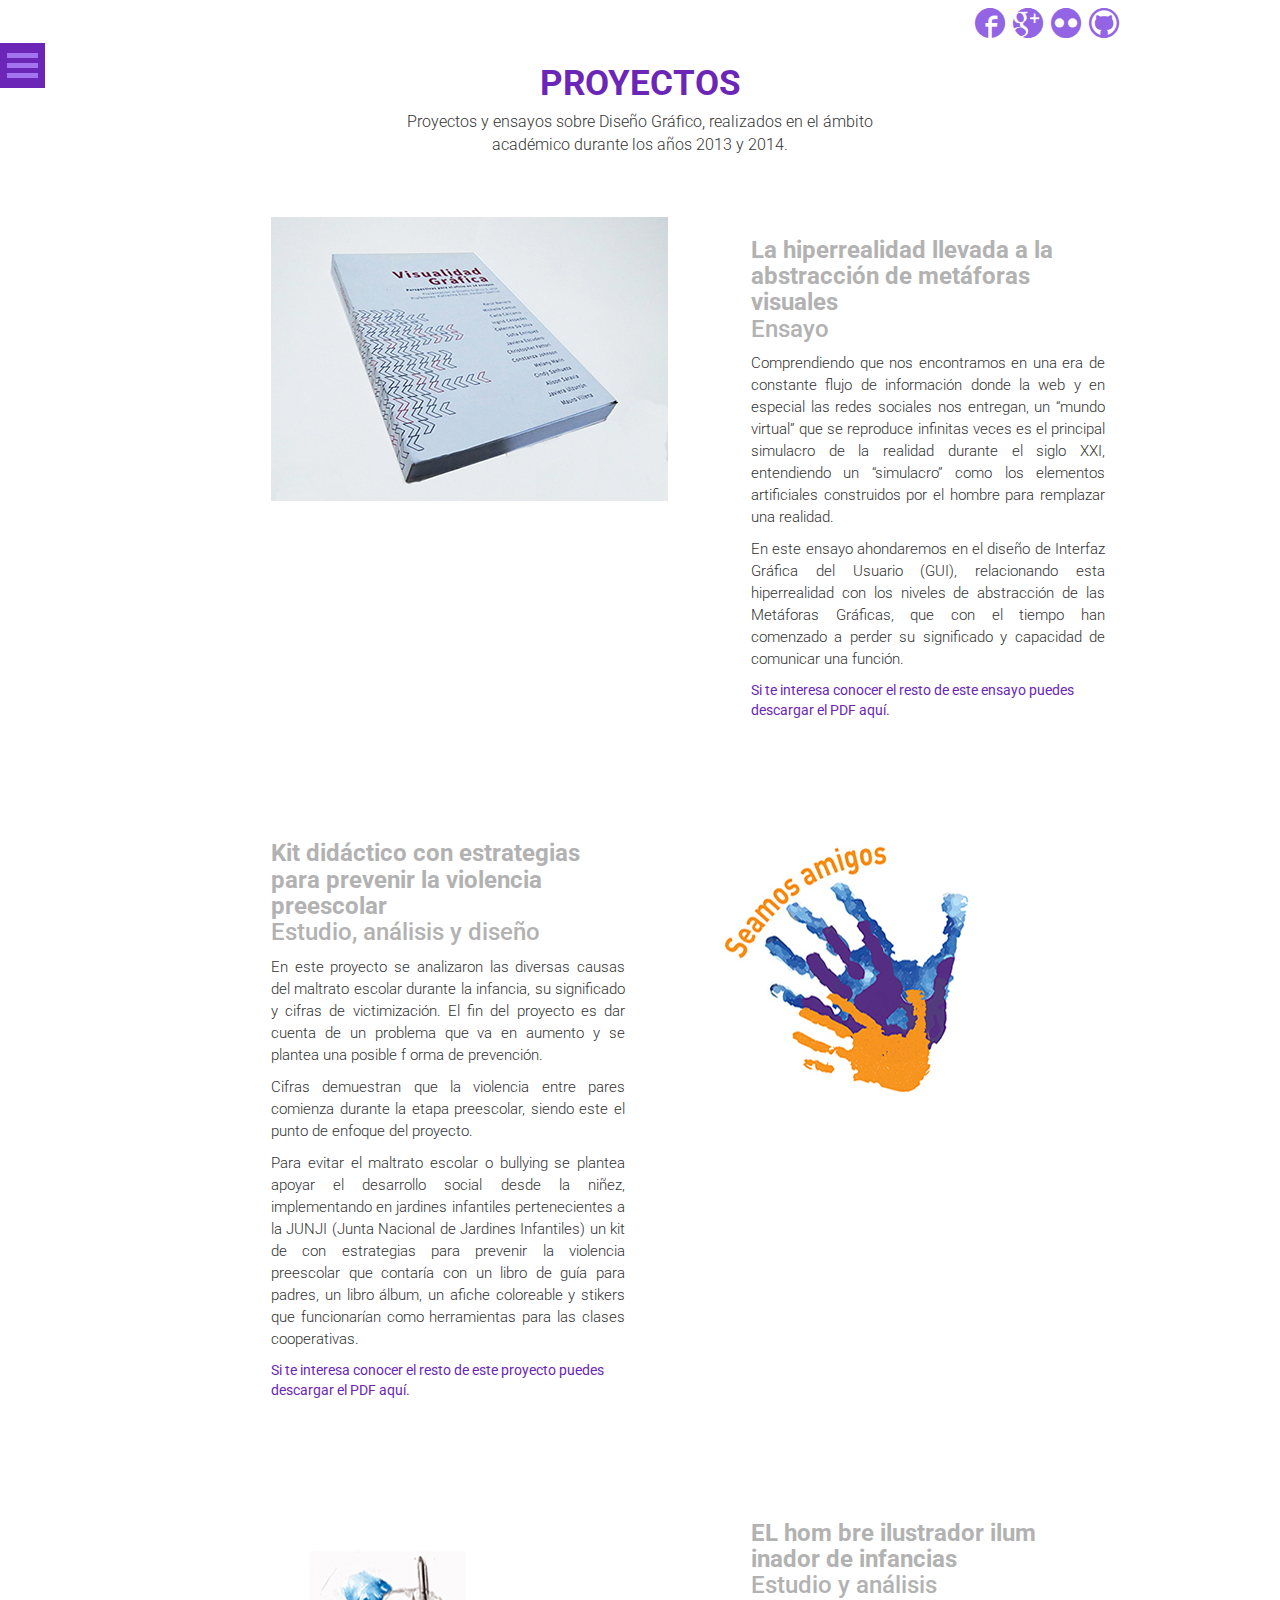
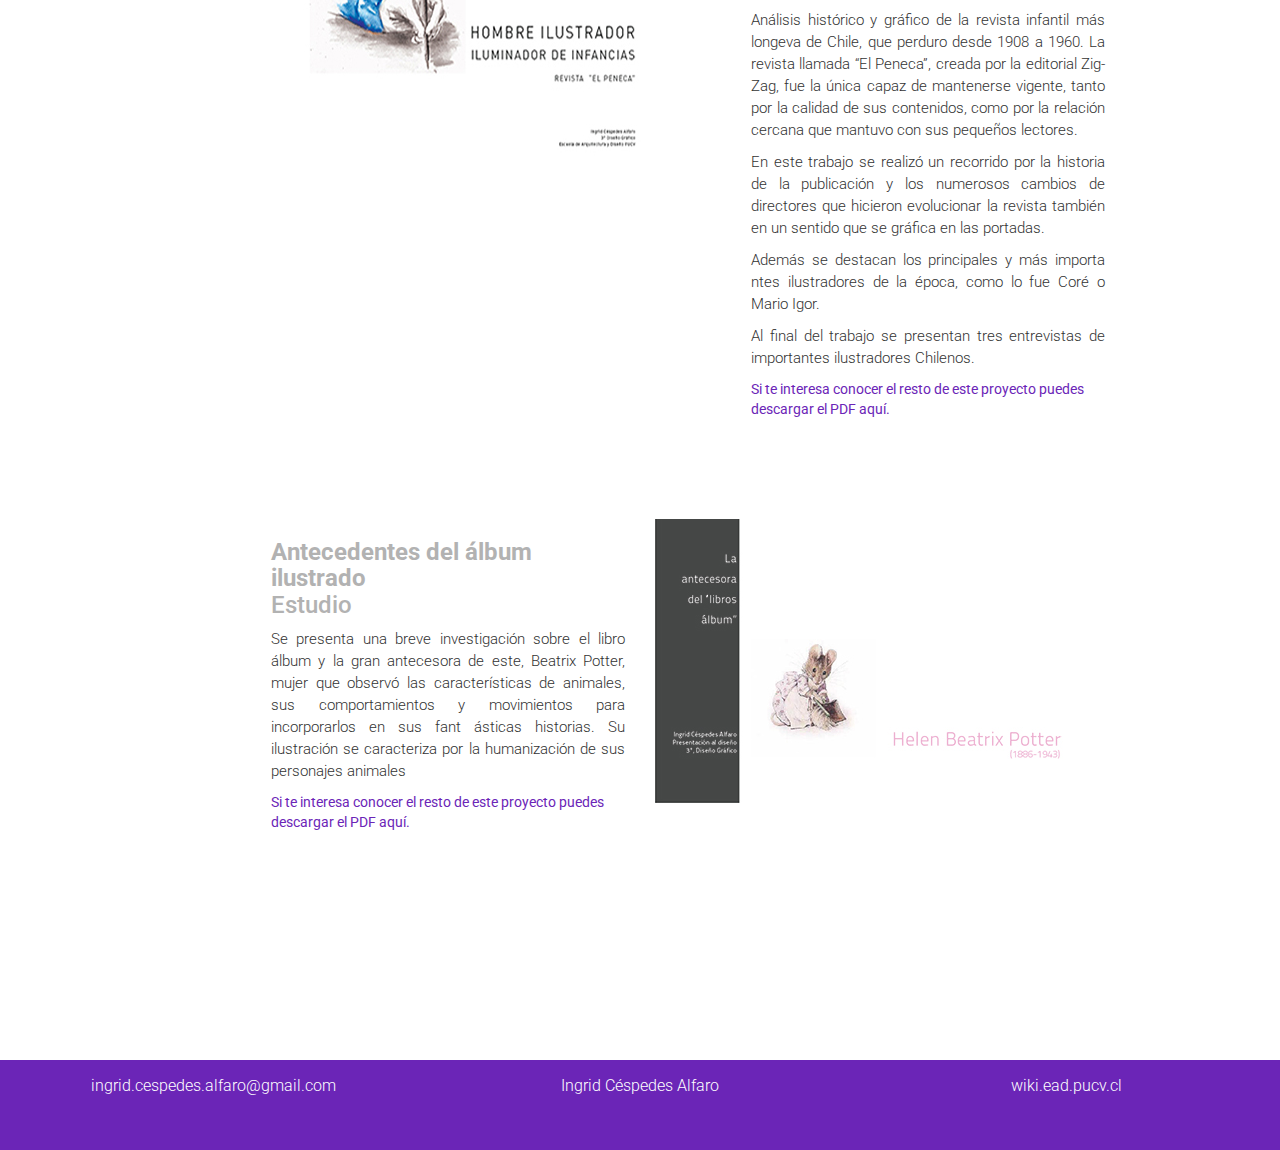
<file: proyectos.html>
<DOCTYPE html>
<html>
	<head>
		<title>Portafolio Ingrid Céspedes</title>
		<meta charset="utf-8">
		<link href='http://fonts.googleapis.com/css?family=Roboto:400,700,300,100' rel='stylesheet' type='text/css'>
		<link rel="stylesheet" type="text/css" href="css/estilo.css">
		<link rel="stylesheet" href="css/bootstrap.min.css">
		<script src="js/bootstrap.min.js"></script>
		<script src="js/jquery-1.8.2.min.js"></script>
		<script src="js/jquery.min.js"></script>
		<link rel="stylesheet" type="text/css" href="css/component.css">
		<script src="js/ga.js" async="" type="text/javascript"></script>
		<script src="js/modernizr.js"></script>
		<script type="text/javascript">
		var _gaq = _gaq || [];
		_gaq.push(['_setAccount', 'UA-7243260-2']);
		_gaq.push(['_trackPageview']);

		(function() {
		var ga = document.createElement('script'); ga.type = 'text/javascript'; ga.async = true;
		ga.src = ('https:' == document.location.protocol ? 'https://ssl' : 'http://www') + '.google-analytics.com/ga.js';
		var s = document.getElementsByTagName('script')[0]; s.parentNode.insertBefore(ga, s);
		})();
		</script>
		<script src="js/jquery.js"></script>
		<script src="js/jquery_002.js"></script>
		<script>
			$(function() {
				$( '#dl-menu' ).dlmenu({
					animationClasses : { classin : 'dl-animate-in-2', classout : 'dl-animate-out-2' }
				});
			});
		</script>

	</head>
	<body>
		<header>
			<div class="row">
				<div class="col-md-3 col-md-offset-9">
				

					<span class="icon-facebook"></span>
					<span class="icon-googleplus"></span>
					<span class="icon-flickr"></span>
					<span class="icon-github"></span>
				
				</div>
			</div>
		</header>
		
	<!-- Botón que oculta el panel -->
		  <div class="main clearfix">
				<div class="column">
					<div id="dl-menu" class="dl-menuwrapper">
						<button class="dl-trigger">Open Menu</button>
						<ul class="dl-menu">
							<li>
								<a href="index.html"><img src="img/logo/logocolor.svg"></a>
							</li>
							<li>
								<a href="#">Académico</a>
								<ul class="dl-submenu">
									<li class="dl-back">
										
									</li>
									<li>
										<a href="web.html">Web</a>
									</li>
									<li>
										<a href="estudiografico.html">Estudio gráfico</a>
									</li>
									<li>
										<a href="editorial.html">Editorial</a>
										
									</li>
									<li>
										<a href="tipografia.html">Tipográfico</a>
										
									</li>
									<li>
										<a href="digital.html">Digital</a>
										
									</li>
								</ul>
							</li>
							<li>
								<a href="proyectos.html" nombre="2">Proyectos</a>
							</li>
							<li>
								<a href="#">Proyectos Personales</a>
								<ul class="dl-submenu"><li class="dl-back"></li>
									<li>
										<a href="ilustracion1.html">Ilustración</a>
									
									</li>
									<li>
										<a href="retratos.html">Retratos</a>
									</li>
									<li>
										<a href="encargos.html">Encargos</a>
									</li>
									
								</ul>
							</li>
							<li>
								<a href="index.html">Sobre mí</a>
								
							</li>
							<li>
								<a href="index.html" nombre="5">Contacto</a>
								
							</li>
						</ul>
					</div><!-- /dl-menuwrapper -->
				</div>
			</div>
		</div><!-- /container -->
		<!-- /container -->

			<div class="colorblanco">
				<div class="contenedortodo">
						<div class="row">
							<div class="col-md-6 col-md-offset-3">
								<br><h2>Proyectos</h2>
								<p>Proyectos y ensayos sobre Diseño Gráfico, realizados en el ámbito académico durante los años 2013 y 2014. </p>
							</div>
						</div>
						<div class="espaciosingle">
							<div class="seccion1">
								<div class="row">
									<div class="col-md-5 col-md-offset-2">
										
										<img src="img/11proyectos/ed30.jpg"  class="img-responsive" class="img-responsive" alt="Edición de ensayo">
									</div>

									<div class="col-md-4">
										<div class="textoamboslados">
											<h3><span>La hiperrealidad llevada a la abstracción de metáforas visuales </span><br>Ensayo</h3>
											<br>
											<p>Comprendiendo que nos encontramos en una era de constante flujo de información donde la web y en especial las redes sociales nos entregan, un “mundo virtual” que se reproduce infinitas veces es el principal simulacro de la realidad durante el siglo XXI, entendiendo un “simulacro” como los elementos artificiales construidos por el hombre para remplazar una realidad.</p>

											<p>
											En este ensayo ahondaremos en el diseño de Interfaz Gráfica del Usuario (GUI), relacionando esta hiperrealidad con los niveles de abstracción de las Metáforas Gráficas, que con el tiempo han comenzado a perder su significado y capacidad de comunicar una función.
											</p>
											<p>
											
											</p>

											<a href="" download="La hiperrealidad llevada a la abstracción de metáforas visuales">Si te interesa conocer el resto de este ensayo puedes descargar el PDF aquí.</a>
										</div>
									</div>
								</div>
							</div>
						</div>
					<div class="seccion1">
						<div class="row">
							<div class="col-md-4 col-md-offset-2">
								<div class="textoamboslados">
									<h3><span>Kit didáctico con estrategias para prevenir la violencia preescolar</span><br>Estudio, análisis y diseño</h3>
									<br>
									<p>En este proyecto se analizaron las diversas causas del maltrato escolar durante la infancia, su significado y cifras de victimización. El fin del proyecto es dar cuenta de un problema que va en aumento y se plantea una posible f orma de prevención.
									</p>

									<p>
									Cifras demuestran que la violencia entre pares comienza durante la etapa preescolar, siendo este el punto de enfoque del proyecto.
									</p>

									<p>
									Para evitar el maltrato escolar o bullying se plantea apoyar el desarrollo social desde la niñez, implementando en jardines infantiles pertenecientes a la JUNJI (Junta Nacional de Jardines Infantiles) un kit de con estrategias para prevenir la violencia preescolar que contaría con un libro de guía para padres, un libro álbum, un afiche coloreable y stikers que funcionarían como herramientas para las clases cooperativas.
									</p>

									<a href="img/11proyectos/antecedentesyproductos.pdf" download="Kit didáctico con estrategias para prevenir la violencia preescolar">Si te interesa conocer el resto de este proyecto puedes descargar el PDF aquí.</a>
								</div>
							</div>

							<div class="col-md-5">
								<img src="img/11proyectos/logoseamosamigos.jpg" class="img-responsive" alt="Edición de ensayo">
							</div>
						</div>
					</div>

					<div class="seccion1">
						<div class="row">
							<div class="col-md-5 col-md-offset-2">
								
								<img src="img/11proyectos/2ilustradoe.jpg" class="img-responsive" alt="Edición de ensayo" >
							</div>

							<div class="col-md-4">
								<div class="textoamboslados">
									<h3><span>EL hom bre ilustrador ilum inador de infancias </span><br>Estudio y análisis </h3>
									<br>
									<p>Análisis histórico y gráfico de la revista infantil más longeva de Chile, que perduro desde 1908 a 1960. La revista llamada “El Peneca”, creada por la editorial Zig-Zag, fue la única capaz de mantenerse vigente, tanto por la calidad de sus contenidos, como por la relación cercana que mantuvo con sus pequeños lectores.
									</p>

									<p>
									En este trabajo se realizó un recorrido por la historia de la publicación y los numerosos cambios de directores que hicieron evolucionar la revista también en un sentido que se gráfica en las portadas.
									</p>

									
									<p>
									Además se destacan los principales y más importa ntes ilustradores de la época, como lo fue Coré o Mario Igor.
									</p>

									<p>
									Al final del trabajo se presentan tres entrevistas de importantes ilustradores Chilenos.
									</p>

									<a href="img/11proyectos/entregafinaltotalunica.pdf" download="EL hom bre ilustrador ilum inador de infancias">Si te interesa conocer el resto de este proyecto puedes descargar el PDF aquí.</a>
								</div>
							</div>
						</div>
					</div>

					<div class="seccion1">
						<div id="esc6">
							<div class="row">
								<div class="col-md-4 col-md-offset-2">
									<div class="textoamboslados">
										<h3><span>Antecedentes del álbum ilustrado</span><br>Estudio</h3>
										<br>
										<p>Se presenta una breve investigación sobre el libro álbum y la gran antecesora de este, Beatrix Potter, mujer que observó las características de animales, sus comportamientos y movimientos para incorporarlos en sus fant ásticas historias. Su ilustración se caracteriza por la humanización de sus personajes animales
										</p>

										<a href="img/11proyectos/p2.pdf" download="Antesedentes del álbum ilustrado">Si te interesa conocer el resto de este proyecto puedes descargar el PDF aquí.</a>
									</div>
								</div>

								<div class="col-md-5">
									<img src="img/11proyectos/Beatrixpotter.jpg" class="img-responsive" alt="Ilustración de Beatrix Potter">
								</div>
							</div>
						</div>
					</div>

				</div>
			</div>

		<a href="#" class="scrollup">Scroll</a>
		<script type="text/javascript">
		    $(document).ready(function(){
		  
		        $(window).scroll(function(){
		            if ($(this).scrollTop() >500) {
		                $('.scrollup').fadeIn();
		            } else {
		                $('.scrollup').fadeOut();
		            }
		        });
		  
		        $('.scrollup').click(function(){
		            $("html, body").animate({ scrollTop: 0 }, 600);
		            return false;
		        });
		  
		    });
		</script>

		<footer>
			<div class="row">
				<div class="col-md-4">
					<p>ingrid.cespedes.alfaro@gmail.com</p>
					
				</div>
				<div class="col-md-4">
					<p>Ingrid Céspedes Alfaro</p>
				</div>
				<div class="col-md-4">
					<p><a href=" http://wiki.ead.pucv.cl/index.php/Ingrid_C%C3%A9spedes"> wiki.ead.pucv.cl</a></p>
				</div>
			</div>
		</footer>


	</body>
	
</html>
</file>
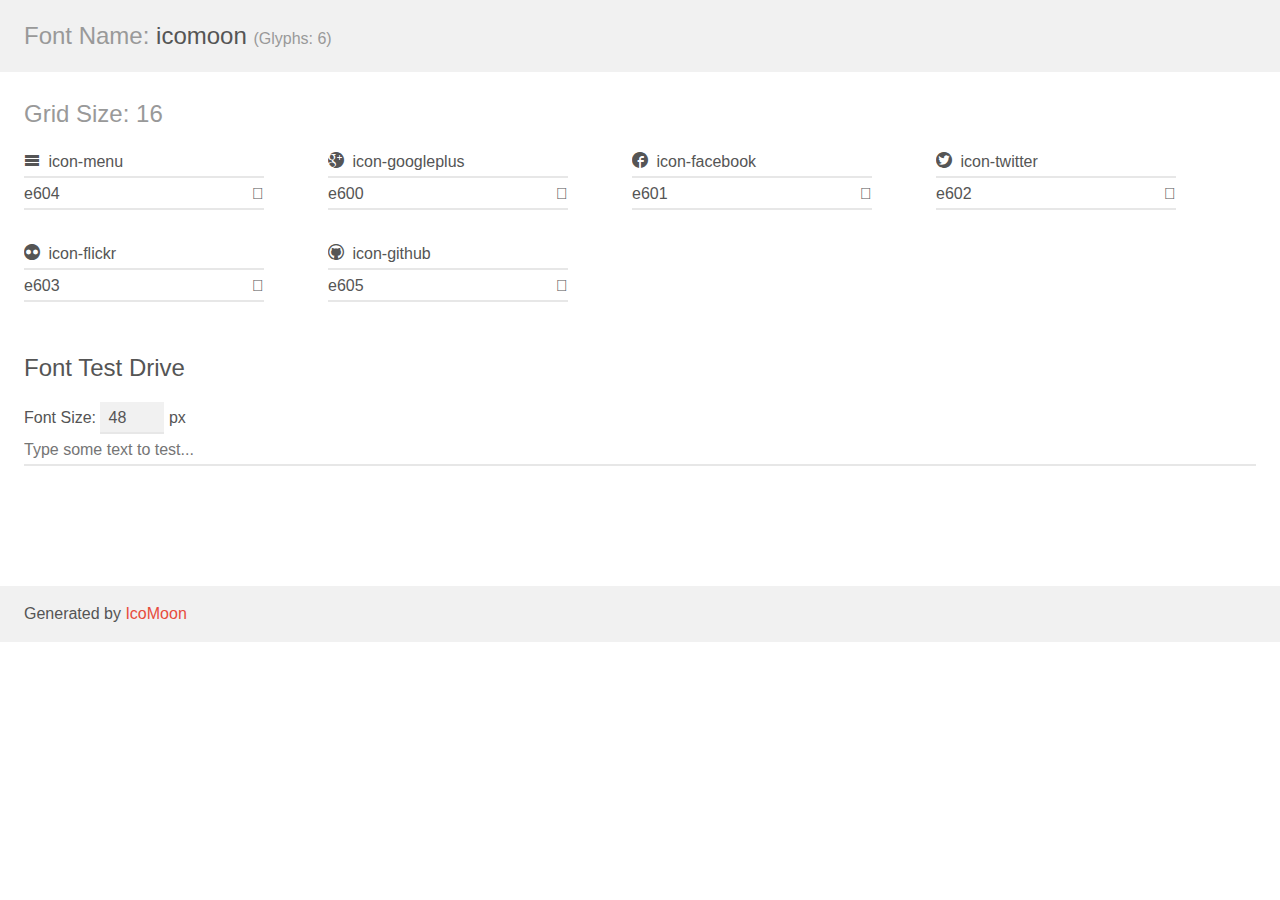
<file: fonts/icomoon/demo.html>
<!doctype html>
<html>
<head>
	<meta charset="utf-8">
	<title>IcoMoon Demo</title>
	<meta name="description" content="An Icon Font Generated By IcoMoon.io">
	<meta name="viewport" content="width=device-width">
	<link rel="stylesheet" href="demo-files/demo.css">
	<link rel="stylesheet" href="style.css"></head>
<body>
	<div class="bgc1 clearfix">
		<h1 class="mhmm mvm"><span class="fgc1">Font Name:</span> icomoon <small class="fgc1">(Glyphs:&nbsp;6)</small></h1>
	</div>
	<div class="clearfix mhl ptl">
		<h1 class="mvm mtn bshadow fgc1">Grid Size: 16</h1>
		<div class="glyph fs1">
			<div class="clearfix bshadow0 pbs">
				<span class="icon-menu"></span><span class="mls"> icon-menu</span>
			</div>
			<fieldset class="fs0 size1of1 clearfix hidden-false">
				<input type="text" readonly value="e604" class="unit size1of2" />
				<input type="text" maxlength="1" readonly value="&#xe604;" class="unitRight size1of2 talign-right" />
			</fieldset>
			<div class="fs0 bshadow0 clearfix hidden-true">
				<span class="unit pvs fgc1">liga: </span>
				<input type="text" readonly value="" class="liga unitRight" />
			</div>
		</div>
		<div class="glyph fs1">
			<div class="clearfix bshadow0 pbs">
				<span class="icon-googleplus"></span><span class="mls"> icon-googleplus</span>
			</div>
			<fieldset class="fs0 size1of1 clearfix hidden-false">
				<input type="text" readonly value="e600" class="unit size1of2" />
				<input type="text" maxlength="1" readonly value="&#xe600;" class="unitRight size1of2 talign-right" />
			</fieldset>
			<div class="fs0 bshadow0 clearfix hidden-true">
				<span class="unit pvs fgc1">liga: </span>
				<input type="text" readonly value="" class="liga unitRight" />
			</div>
		</div>
		<div class="glyph fs1">
			<div class="clearfix bshadow0 pbs">
				<span class="icon-facebook"></span><span class="mls"> icon-facebook</span>
			</div>
			<fieldset class="fs0 size1of1 clearfix hidden-false">
				<input type="text" readonly value="e601" class="unit size1of2" />
				<input type="text" maxlength="1" readonly value="&#xe601;" class="unitRight size1of2 talign-right" />
			</fieldset>
			<div class="fs0 bshadow0 clearfix hidden-true">
				<span class="unit pvs fgc1">liga: </span>
				<input type="text" readonly value="" class="liga unitRight" />
			</div>
		</div>
		<div class="glyph fs1">
			<div class="clearfix bshadow0 pbs">
				<span class="icon-twitter"></span><span class="mls"> icon-twitter</span>
			</div>
			<fieldset class="fs0 size1of1 clearfix hidden-false">
				<input type="text" readonly value="e602" class="unit size1of2" />
				<input type="text" maxlength="1" readonly value="&#xe602;" class="unitRight size1of2 talign-right" />
			</fieldset>
			<div class="fs0 bshadow0 clearfix hidden-true">
				<span class="unit pvs fgc1">liga: </span>
				<input type="text" readonly value="" class="liga unitRight" />
			</div>
		</div>
		<div class="glyph fs1">
			<div class="clearfix bshadow0 pbs">
				<span class="icon-flickr"></span><span class="mls"> icon-flickr</span>
			</div>
			<fieldset class="fs0 size1of1 clearfix hidden-false">
				<input type="text" readonly value="e603" class="unit size1of2" />
				<input type="text" maxlength="1" readonly value="&#xe603;" class="unitRight size1of2 talign-right" />
			</fieldset>
			<div class="fs0 bshadow0 clearfix hidden-true">
				<span class="unit pvs fgc1">liga: </span>
				<input type="text" readonly value="" class="liga unitRight" />
			</div>
		</div>
		<div class="glyph fs1">
			<div class="clearfix bshadow0 pbs">
				<span class="icon-github"></span><span class="mls"> icon-github</span>
			</div>
			<fieldset class="fs0 size1of1 clearfix hidden-false">
				<input type="text" readonly value="e605" class="unit size1of2" />
				<input type="text" maxlength="1" readonly value="&#xe605;" class="unitRight size1of2 talign-right" />
			</fieldset>
			<div class="fs0 bshadow0 clearfix hidden-true">
				<span class="unit pvs fgc1">liga: </span>
				<input type="text" readonly value="" class="liga unitRight" />
			</div>
		</div>
	</div>

	<!--[if gt IE 8]><!-->
	<div class="mhl clearfix mbl">
		<h1>Font Test Drive</h1>
		<label>
			Font Size: <input id="fontSize" type="number" class="textbox0 mbm"
			min="8" value="48" />
			px
		</label>
		<input id="testText" type="text" class="phl size1of1 mvl"
		placeholder="Type some text to test..." value=""/>
		</label>
		<div id="testDrive" class="icon-">&nbsp;
		</div>
	</div>
	<!--<![endif]-->
	<div class="bgc1 clearfix">
		<p class="mhl">Generated by <a href="http://icomoon.io/app">IcoMoon</a></p>
	</div>

	<script src="demo-files/demo.js"></script>
</body>
</html>
</file>
<file: css/estilo.css>
body{
	border: 0px;
	margin: 0px auto;
	width: 100%;
	font-family: 'Roboto', sans-serif; 
	background: url('../img/otros/2ti4.jpg') no-repeat fixed center center;
	background-size: 100%;
}
.row{
	margin-right: 0% !important;
	margin-left: 0% !important;
}

header{
	width: 100%;
	height: 7%;
	background-color: white;
	padding-top: 0.6% ;
	position: fixed;
	z-index: 10;
}

#bienvenidos{
	width: 100%;
	height:90%;
}

.texto {
	display: inline-block;
	margin-top: 10%; 
	left: 0;
	z-index: 2;
	text-align: center;
}

/*1em=16px*/
.texto h1{
	letter-spacing: 0.1em;
	text-transform: uppercase;
	color: rgb(107,37,183);
	display: block;
	font-size: 3em;
}

.texto p{
	color: rgb(147,101,228);
	text-align: center;
	font-size: 2em;
	font-weight: 300;
	line-height: 1.5em;
}
span.destacar{
	font-weight: 400;
}

.presentacion{
	width: 100%;
	height: 95%;
	z-index: 1;
}

.colorblanco{
	background-color: white;
	width: 100%;
	height: auto;
	padding-bottom: 10%;
}
.contenedortodo{
	width: 90%;
	margin: 0% auto;
	padding-top: 2%;
	min-height: 700px;
}

.color{
	background-color: rgb(107,37,183);
	padding-top: 20px;
	min-height: 700px;
	padding-bottom: 10%;
}
h1{
	font-family: 'Roboto', sans-serif;
	font-weight: 400;
	margin: 50px auto 100px ;

}
.contenedortodo h1{
	color: rgb(107,37,183);
	text-transform: uppercase;
	text-align: center;
	margin-bottom: 10%;
	}

.color h1{
	margin: 0px 0px;
	width: 100%;
	height: 80px;
	color: white;
	text-transform: uppercase;

}

.contenedortodo h2{
	font-family: 'Roboto', sans-serif;
	font-weight: 700;
	color: rgb(107,37,183);
	text-align: center;
	line-height: 1em;
	font-size: 2.5em;
	text-transform: uppercase;
}

.contenedortodo h4{
	font-family: 'Roboto', sans-serif;
	font-weight: 300;
	color: rgb(107,37,183);
	text-align: center;
	line-height: 2em;
}

h2 span{
	font-weight:300;
	text-transform: none;
}
h3 span{
	font-weight: 100;
}

h3{
	font-family: 'Roboto', sans-serifcolor,!important;
	font-weight: 100;
	display:inline-block;
	margin: 50px auto 100px ;
	color: rgba(178,178,178)!important;
}
h3 span{
	font-weight: 700;
	color: rgba(178,178,178)!important;
}

h4 span{
	font-size: 30px;
}



/*Inicio imágenes de la home*/
.img-circle{
	width: 90%;
	margin:2% 5%;
	border-radius: 100%;
	webkit-border-radius: 100%;
	moz-border-radius: 100%;	
    border: 2px solid rgb(107,37,183);
	/*aquí comienza la uyilización de un filtro para las imágenes*/
	filter: grayscale(100%);
	-moz-filter: grayscale(100%);
	-o-filter:grayscale(100%);
	-ms-filter:grayscale(100%);
	filter: grayscale(100%);
	-webkit-filter: grayscale(100%); 
	filter: gray; /* For IE 6 - 9 */
	 /* Fade to color for Chrome and Safari */
	filter: url("data:image/svg+xml;utf8,<svg xmlns=\'http://www.w3.org/2000/svg\'><filter id=\'grayscale\'><feColorMatrix type=\'matrix\' values=\'0.3333 0.3333 0.3333 0 0 0.3333 0.3333 0.3333 0 0 0.3333 0.3333 0.3333 0 0 0 0 0 1 0\'/></filter></svg>#grayscale"); /* Firefox 10+, Firefox on Android */
}
.img-circle:hover {
	filter: none;
  -webkit-filter: grayscale(0%);
  -webkit-transition: all 0.5s;
  -moz-transition: all .6s ease;
  -o-transition: all .6s ease; 
  -ms-transition: all .6s ease;
}

img.circulo{ 
	width: 200px;
	height: 200px;
	margin:50%;
	border-radius: 100%;
	webkit-border-radius: 100%;
	moz-border-radius: 100%;
	/*aquí comienza la uyilización de un filtro para las imágenes*/
	filter: grayscale(100%);
	-moz-filter: grayscale(100%);
	-o-filter:grayscale(100%);
	-ms-filter:grayscale(100%);
	filter: grayscale(100%);
	-webkit-filter: grayscale(100%); 
	filter: gray; /* For IE 6 - 9 */
	 /* Fade to color for Chrome and Safari */
	filter: url("data:image/svg+xml;utf8,<svg xmlns=\'http://www.w3.org/2000/svg\'><filter id=\'grayscale\'><feColorMatrix type=\'matrix\' values=\'0.3333 0.3333 0.3333 0 0 0.3333 0.3333 0.3333 0 0 0.3333 0.3333 0.3333 0 0 0 0 0 1 0\'/></filter></svg>#grayscale"); /* Firefox 10+, Firefox on Android */
	
}

img.circulo:hover {
	filter: none;
  -webkit-filter: grayscale(0%);
  -webkit-transition: all 0.5s;
  -moz-transition: all .6s ease;
  -o-transition: all .6s ease; 
  -ms-transition: all .6s ease;
  border: 2px solid rgb(107,37,183);
}

/*imégenes cuadradas proyecto1*/
.imgcuadradas{
	width: 400px;
	height: 250px;
	background-image: url('../img/11proyectos/ed30.jpg');
	margin-bottom: 13px;
	border: 2px solid #ffffff;
}
.info{
	position: absolute;
	overflow: hidden;
	width: 395px;
	height: 245px;
	background-color: rgba(31,31,31,0.9);
	opacity: 0;
	transition:opacity 0.3s;
	-webkit-transition:opacity 0.3s;
	-ms-transition:opacity 0.3s;
	-o-transition:opacity 0.3s;
	-moz-transition:opacity 0.3s;
}
.imgcuadradas:hover .info{
	opacity: 1;
}
.sobretexto{
	position: absolute;
	font-size: 13px;
	color: white;
	margin-top: 230px;
	text-align: center;
	font-weight: 300;
	-webkit-transition:opacity 0.2s;
	-ms-transition:opacity 0.2s;
	-o-transition:opacity 0.2s;
	-moz-transition:opacity 0.2s;
}

.imgcuadradas:hover .sobretexto{
	margin-top:90px;
	padding: 25px;
	text-align: left;
}

.textooculto{
	overflow: hidden;
}
/*imégenes cuadradas proyecto2*/
.imgcuadradas-1{
	width: 400px;
	height: 250px;
	background-image: url('../img/11proyectos/logoseamosamigos.jpg');
	margin-bottom: 13px;
	border: 2px solid #ffffff;
}
.imgcuadradas-1:hover .info{
	opacity: 1;
}
.imgcuadradas-1:hover .sobretexto{
	margin-top:90px;
	padding: 25px;
	text-align: left;
}
/*imégenes cuadradas proyecto3*/
.imgcuadradas-2{
	width: 400px;
	height: 250px;
	background-image: url('../img/11proyectos/2ilustradoe.jpg');
	margin-bottom: 20px;
	border: 2px solid #ffffff;
}
.imgcuadradas-2:hover .info{
	opacity: 1;
}
.imgcuadradas-2:hover .sobretexto{
	margin-top:90px;
	padding: 25px;
	text-align: left;
}
/*imégenes cuadradas proyecto4*/
.imgcuadradas-3{
	width: 400px;
	height: 250px;
	background-image: url('../img/11proyectos/Beatrixpotter.jpg');
	margin-bottom: 20px;
	border: 2px solid #ffffff;
}
.imgcuadradas-3:hover .info{
	opacity: 1;
}
.imgcuadradas-3:hover .sobretexto{
	margin-top:90px;
	padding: 25px;
	text-align: left;
}
span.texto1{
	margin-top:80px;
	font-size: 1em;
	font-weight: 400;
	text-transform: uppercase;
}
/*Fin imágenes de la home*/


/*Texto bajo las imágenes de la home*/

p{
	font-family: 'Roboto', sans-serif;
	font-weight: 300;
	font-size: 1.15em;
	text-align: center;
}
div>a{
	color: rgb(107,37,183);
}

div>a:hover{
	color: rgb(163,116,239);
	text-decoration: none;
}
.blanco{
	color: white;
	font-size: 1em;
	text-align: center;
	list-style: none;
}


.blanco ul{
	list-style: none;
}

.blanco p ul li{
	text-align: center;
	font-weight: 100;
	list-style: none;
}
span.gr{
	font-weight: 100;
	font-size: 16px;
}

/*Texto bajo las imágenes de la home*/


@font-face {
	font-family: 'icomoon';
	src:url('../fonts/icomoon.eot?-917wbx');
	src:url('../fonts/icomoon.eot?#iefix-917wbx') format('embedded-opentype'),
		url('../fonts/icomoon.woff?-917wbx') format('woff'),
		url('../fonts/icomoon.ttf?-917wbx') format('truetype'),
		url('../fonts/icomoon.svg?-917wbx#icomoon') format('svg');
	font-weight: normal;
	font-style: normal;
}

[class^="icon-"], [class*=" icon-"] {
	font-family: 'icomoon';
	speak: none;
	font-style: normal;
	font-weight: normal;
	font-variant: normal;
	text-transform: none;
	line-height: 1;
	color: rgb(147,101,228);
	font-size: 30px;
	display: inline-block;

	/* Better Font Rendering =========== */
	-webkit-font-smoothing: antialiased;
	-moz-osx-font-smoothing: grayscale;
	-moz-font-smoothing: antialiased;
}

.icon-menu:before {
	content: "\e604";
	font-family: 'icomoon';
	letter-spacing: 5px;
}

.icon-menu:hover {
	color: rgb(203,183,218);
}

.icon-googleplus:before {
	content: "\e600";
	font-family: 'icomoon';
	letter-spacing: 5px;
}
.icon-googleplus:hover {
	color: rgb(203,183,218);
}
.icon-facebook:before {
	content: "\e601";
	font-family: 'icomoon';
	letter-spacing: 5px;
}
.icon-facebook:hover {
	color: rgb(203,183,218);
}
.icon-twitter:before {
	content: "\e602";
	font-family: 'icomoon';
	letter-spacing: 5px;
}
.icon-twitter:hover {
	color: rgb(203,183,218);
}
.icon-flickr:before {
	content: "\e603";
	font-family: 'icomoon';
	letter-spacing: 5px;
}
.icon-flickr:hover {
	color: rgb(203,183,218);
}
.icon-github:before {
	content: "\e605";
	font-family: 'icomoon';
	letter-spacing: 5px;
}
.icon-github:hover {
	color: rgb(203,183,218);
}

.icon-arrow-left:before {
	content: "\e602";
	font-family: 'icomoon';
	z-index: 4;
}
.icon-arrow-right:before {
	content: "\e606";
	font-family: 'icomoon';
	z-index: 4;
}




/*Inicio de Contacto*/

button.btn btn-default{
	border: solid 2px white;
	border-radius: 5px;
	-moz-border-radius: 5px;
	-webkit-border-radius: 5px;
	-o-border-radius: 5px;
	-ms-border-radius: 5px;
	text-align: center;

}
button.btn btn-default:hover{
	opacity: .85;
	cursor:pointer;
	box-shadow: inset 0 1px 0 0 gray;
}

.espaciocontacto{
	margin-top: 100px;
}
/*Fin de Contacto*/

footer{
	width: 100%;
	height: 10%;
	background-color: rgb(107,37,183);
	padding-top: 15px ;
}

footer p{
	color: white;
	font-weight: 300;
}

footer a{
	color: white;
}

footer a:hover{
	text-decoration: none;
	color:rgb(163,116,239); 
}


.primerafoto{
	margin: 5% auto;
}
.imagengaleria{
	margin: 6px 0px !important;
	border: 7px solid rgb(203,183,218);

}

.imagengaleria:hover{
	border: 7px solid rgb(107,37,183);
	transition:all 0.3s;
	-webkit-transition:all 0.5s;
	-ms-transition:all 0.5s;
	-o-transition:all 0.5s;
	-moz-transition:all 0.5s;
}
.imagenfoto{
	margin-bottom: 20px;
	margin-top: 20px;
}

.textoamboslados p {
	text-align: justify;
	font-size: 1.1em;
}
blockquote{
	font-family: 'Roboto', sans-serif;
	font-size: 14px;
	font-weight: 300;
	color:gray;
}

.scrollup{
    width:40px;
    height:40px;
    opacity:0.3;
    position:fixed;
    bottom:100px;
    right:30px;
    display:none;
    text-indent:-9999px;
    background: url('../img/otros/icon_top.png') no-repeat;
}

.seccion1{
margin-top: :200px;
margin-bottom: 100px;
}

.contenedortodo .espaciosingle{
	padding-top:50px !important ;
}


/* @media (max-width: 979px) {
	.img-circle{
		width: 40%;
		margin: 5% 27%;
	}
}
*/
@media (min-width:768px) and (max-width: 991px) { 
	.img-circle{
		width: 40%;
		margin: 5% 30%;
	}
	.row{
	margin-right: 0% !important;
	margin-left: 0% !important;
	}

		.imgcuadradas {
		margin: 3% auto;
	}
	.imgcuadradas-1{
		margin: 3% auto;
	}
	.imgcuadradas-2 {
		margin: 3% auto;
	}
	.imgcuadradas-3{
	margin: 3% auto;
	}
	/*imagen de las galerías*/
	.primerafoto{
	margin: 5% auto;
	}	

	/*imagen de las galerías*/
	
	.contenedortodo{
		padding-top:10%;
	}
	.textoamboslados p {
		font-size: 1.2em;
    }
}


@media (min-width:480px) and (max-width: 767px) { 
	body{
	background: url('../img/otros/2ti4sm.jpg') no-repeat fixed center center;
	background-size: 100%;
	}
	.row{
	margin-right: 0% !important;
	margin-left: 0% !important;
}
	header{
	height: 9%;
	}
	.img-circle{
		width: 45%;
		margin: 5% 30%;
	}
	/*1em=16px*/
	.texto h1{
		letter-spacing: 0.1em;
		font-size: 2.5em;
	}
	.texto p{
		font-size: 1.5em;
		line-height: 1.5em;
	}
	.imgcuadradas {
		margin: 3% auto;
	}
	.imgcuadradas-1{
		margin: 3% auto;
	}
	.imgcuadradas-2 {
		margin: 3% auto;
	}
	.imgcuadradas-3{
	margin: 3% auto;
	}
	footer{
		height: 30%;
	}
	/*imagen de las galerías*/
	.primerafoto{
		margin: 5% auto;
	}
	.margen{
		padding: 5%;
	}
	/*imagen de las galerías*/

	.contenedortodo{
		padding-top:10%;
	}
	.contenedortodo h2{
		line-height: 1em;
		font-size: 1.9em;
	}
	h3{
		display: block;
		margin: 10% 25%;
	}
	.textoamboslados{
		text-align: center;
	}
	.textoamboslados p {
		font-size: 1.1em;
    }

}

@media (min-width:320px) and (max-width: 479px) { 
	body{
	background: url('../img/otros/2ti4xs.jpg') no-repeat fixed center center;
	background-size: 100%;
	}
	.row{
	margin-right: 0% !important;
	margin-left: 0% !important;
}
	header{
	height: 10%;
	}
	.img-circle{
		width: 55%;
		margin: 5% 22%;
		filter:none;
	}

	.texto h1{
		letter-spacing: 0.1em;
		font-size: 2.5em;
	}
	.texto p{
		font-size: 1.1em;
		line-height: 1.5em;
	}
	
	.logo1{
		margin-top: 6%;
		width: 95px;
		height: 95px;
	}
	.imgcuadradas {
	width: 300px;
	height: 200px;
	margin: 5% auto;
	}
	.imgcuadradas-1{
	width: 300px;
	height: 200px;
	margin: 5% auto;
	}
	.imgcuadradas-2 {
	width: 300px;
	height: 200px;
	margin: 5% auto;
	}
	.imgcuadradas-3{
	width: 300px;
	height: 200px;
	margin: 5% auto;
	}

	
	.imgcuadradas:hover .info{
		opacity: 0;
	}
	.imgcuadradas-1:hover .info{
		opacity: 0;
	}
	.imgcuadradas-2:hover .info{
		opacity: 0;
	}
	.imgcuadradas-3:hover .info{
		opacity: 0;
	}
	.sobretexto{
		overflow: hidden;
	}
	
	.textooculto{
	overflow: visible;
	font-size: 1em;
	color: #fff;
	}

	footer{
		height: 30%;
	}

	.textoamboslados{
		text-align: center;
	}
	.textoamboslados p{
		font-size: 1.2em;
	}

	/*imagen de las galerías*/
	.primerafoto{
	margin: 5% auto;
	}
	.margen{
		margin: 15%;
	}
	/*imagen de las galerías*/

	.contenedortodo{
		padding-top: 20%;
	}
	.contenedortodo h2{
		line-height: 1em;
		font-size: 1.8em;
	}

	/*texto sobre galeria*/
	h3{
		display: block;
		margin: 10% 5%;
	}
	/*texto sobre galeria*/
}
</file>
<file: css/component.css>
@font-face {
	font-family: 'icomoon';
	src:url('../fonts/icomoon.eot');
	src:url('../fonts/icomoon.eot?#iefix') format('embedded-opentype'),
		url('../fonts/icomoon.woff') format('woff'),
		url('../fonts/icomoon.ttf') format('truetype'),
		url('../fonts/icomoon.svg#icomoon') format('svg');
	font-weight: normal;
	font-style: normal;
}

/* Common styles of menus */

.dl-menuwrapper {
	width: 150px;
	max-width: 180px;
	float: left;
	position: relative;
	-webkit-perspective: 1000px;
	perspective: 1000px;
	-webkit-perspective-origin: 50% 200%;
	perspective-origin: 50% 200%;
	position: fixed;
	margin-top: 43px;
	z-index: 10;
}

.dl-menuwrapper:first-child {
	margin-right: 50px;
}

.dl-menuwrapper button {
	background: rgb(107,37,183);
	border: none;
	width: 45px;
	height: 45px;
	text-indent: -900em;
	overflow: hidden;
	position: relative;
	cursor: pointer;
	outline: none;
}

.dl-menuwrapper button:hover,
.dl-menuwrapper button.dl-active,
.dl-menuwrapper ul {
	background: #fff;
}

.dl-menuwrapper button:after {
	content: '';
	position: absolute;
	width: 68%;
	height: 5px;
	background: rgb(163,116,239);
	top: 10px;
	left: 16%;
	box-shadow: 
		0 10px 0 rgb(163,116,239), 
		0 20px 0 rgb(163,116,239);
}

.dl-menuwrapper ul {
	padding: 0;
	list-style: none;
	-webkit-transform-style: preserve-3d;
	transform-style: preserve-3d;
}

.dl-menuwrapper li {
	position: relative;
}

.dl-menuwrapper li a {
	display: block;
	position: relative;
	font-family:'Roboto', sans-serif;
	padding: 15px 20px;
	font-size: 16px;
	line-height: 20px;
	font-weight: 300;
	color: rgb(107,37,183);
	outline: none;
}

.no-touch .dl-menuwrapper li a:hover {
	background: rgba(10,10,10,.1);
}

.dl-menuwrapper li.dl-volver > a {
	padding-left: 30px;
	background: rgba(0,0,0,0.1);
	text-decoration: none;
}

.dl-menuwrapper li.dl-volver:after,
.dl-menuwrapper li > a:not(:only-child):after {
	position: absolute;
	top: 0;
	line-height: 50px;
	font-family: 'icomoon';
	speak: none;
	-webkit-font-smoothing: antialiased;
	content: "\e000";
}

.dl-menuwrapper li.dl-volver:after {
	left: 10px;
	color: rgba(212,204,198,0.3);
	-webkit-transform: rotate(180deg);
	transform: rotate(180deg);
}

.dl-menuwrapper li > a:after {
	right: 10px;
	color: rgba(0,0,0,0.15);
}

.dl-menuwrapper .dl-menu {
	margin: 5px 0 0 0;
	position: absolute;
	width: 100%;
	opacity: 0;
	pointer-events: none;
	-webkit-transform: translateY(10px);
	transform: translateY(10px);
	-webkit-backface-visibility: hidden;
	backface-visibility: hidden;
}

.dl-menuwrapper .dl-menu.dl-menu-toggle {
	transition: all 0.3s ease;
}

.dl-menuwrapper .dl-menu.dl-menuopen {
	opacity: 1;
	pointer-events: auto;
	-webkit-transform: translateY(0px);
	transform: translateY(0px);
}

/* Hide the inner submenus */
.dl-menuwrapper li .dl-submenu {
	display: none;
}

/* 
When a submenu is openend, we will hide all li siblings.
For that we give a class to the parent menu called "dl-subview".
We also hide the submenu link. 
The opened submenu will get the class "dl-subviewopen".
All this is done for any sub-level being entered.
*/
.dl-menu.dl-subview li,
.dl-menu.dl-subview li.dl-subviewopen > a,
.dl-menu.dl-subview li.dl-subview > a {
	display: none;
}

.dl-menu.dl-subview li.dl-subview,
.dl-menu.dl-subview li.dl-subview .dl-submenu,
.dl-menu.dl-subview li.dl-subviewopen,
.dl-menu.dl-subview li.dl-subviewopen > .dl-submenu,
.dl-menu.dl-subview li.dl-subviewopen > .dl-submenu > li {
	display: block;
}

/* Dynamically added submenu outside of the menu context */
.dl-menuwrapper > .dl-submenu {
	position: absolute;
	width: 100%;
	top: 50px;
	left: 0;
	margin: 0;
}

/* Animation classes for moving out and in */

.dl-menu.dl-animate-out-1 {
	-webkit-animation: MenuAnimOut1 0.4s;
	animation: MenuAnimOut1 0.4s;
}

.dl-menu.dl-animate-out-2 {
	-webkit-animation: MenuAnimOut2 0.3s ease-in-out;
	animation: MenuAnimOut2 0.3s ease-in-out;
}

.dl-menu.dl-animate-out-3 {
	-webkit-animation: MenuAnimOut3 0.4s ease;
	animation: MenuAnimOut3 0.4s ease;
}

.dl-menu.dl-animate-out-4 {
	-webkit-animation: MenuAnimOut4 0.4s ease;
	animation: MenuAnimOut4 0.4s ease;
}

.dl-menu.dl-animate-out-5 {
	-webkit-animation: MenuAnimOut5 0.4s ease;
	animation: MenuAnimOut5 0.4s ease;
}

@-webkit-keyframes MenuAnimOut1 {
	0% { }
	50% {
		-webkit-transform: translateZ(-250px) rotateY(30deg);
	}
	75% {
		-webkit-transform: translateZ(-372.5px) rotateY(15deg);
		opacity: .5;
	}
	100% {
		-webkit-transform: translateZ(-500px) rotateY(0deg);
		opacity: 0;
	}
}

@-webkit-keyframes MenuAnimOut2 {
	0% { }
	100% {
		-webkit-transform: translateX(-100%);
		opacity: 0;
	}
}

@-webkit-keyframes MenuAnimOut3 {
	0% { }
	100% {
		-webkit-transform: translateZ(300px);
		opacity: 0;
	}
}

@-webkit-keyframes MenuAnimOut4 {
	0% { }
	100% {
		-webkit-transform: translateZ(-300px);
		opacity: 0;
	}
}

@-webkit-keyframes MenuAnimOut5 {
	0% { }
	100% {
		-webkit-transform: translateY(40%);
		opacity: 0;
	}
}

@keyframes MenuAnimOut1 {
	0% { }
	50% {
		-webkit-transform: translateZ(-250px) rotateY(30deg);
		transform: translateZ(-250px) rotateY(30deg);
	}
	75% {
		-webkit-transform: translateZ(-372.5px) rotateY(15deg);
		transform: translateZ(-372.5px) rotateY(15deg);
		opacity: .5;
	}
	100% {
		-webkit-transform: translateZ(-500px) rotateY(0deg);
		transform: translateZ(-500px) rotateY(0deg);
		opacity: 0;
	}
}

@keyframes MenuAnimOut2 {
	0% { }
	100% {
		-webkit-transform: translateX(-100%);
		transform: translateX(-100%);
		opacity: 0;
	}
}

@keyframes MenuAnimOut3 {
	0% { }
	100% {
		-webkit-transform: translateZ(300px);
		transform: translateZ(300px);
		opacity: 0;
	}
}

@keyframes MenuAnimOut4 {
	0% { }
	100% {
		-webkit-transform: translateZ(-300px);
		transform: translateZ(-300px);
		opacity: 0;
	}
}

@keyframes MenuAnimOut5 {
	0% { }
	100% {
		-webkit-transform: translateY(40%);
		transform: translateY(40%);
		opacity: 0;
	}
}

.dl-menu.dl-animate-in-1 {
	-webkit-animation: MenuAnimIn1 0.3s;
	animation: MenuAnimIn1 0.3s;
}

.dl-menu.dl-animate-in-2 {
	-webkit-animation: MenuAnimIn2 0.3s ease-in-out;
	animation: MenuAnimIn2 0.3s ease-in-out;
}

.dl-menu.dl-animate-in-3 {
	-webkit-animation: MenuAnimIn3 0.4s ease;
	animation: MenuAnimIn3 0.4s ease;
}

.dl-menu.dl-animate-in-4 {
	-webkit-animation: MenuAnimIn4 0.4s ease;
	animation: MenuAnimIn4 0.4s ease;
}

.dl-menu.dl-animate-in-5 {
	-webkit-animation: MenuAnimIn5 0.4s ease;
	animation: MenuAnimIn5 0.4s ease;
}

@-webkit-keyframes MenuAnimIn1 {
	0% {
		-webkit-transform: translateZ(-500px) rotateY(0deg);
		opacity: 0;
	}
	20% {
		-webkit-transform: translateZ(-250px) rotateY(30deg);
		opacity: 0.5;
	}
	100% {
		-webkit-transform: translateZ(0px) rotateY(0deg);
		opacity: 1;
	}
}

@-webkit-keyframes MenuAnimIn2 {
	0% {
		-webkit-transform: translateX(-100%);
		opacity: 0;
	}
	100% {
		-webkit-transform: translateX(0px);
		opacity: 1;
	}
}

@-webkit-keyframes MenuAnimIn3 {
	0% {
		-webkit-transform: translateZ(300px);
		opacity: 0;
	}
	100% {
		-webkit-transform: translateZ(0px);
		opacity: 1;
	}
}

@-webkit-keyframes MenuAnimIn4 {
	0% {
		-webkit-transform: translateZ(-300px);
		opacity: 0;
	}
	100% {
		-webkit-transform: translateZ(0px);
		opacity: 1;
	}
}

@-webkit-keyframes MenuAnimIn5 {
	0% {
		-webkit-transform: translateY(40%);
		opacity: 0;
	}
	100% {
		-webkit-transform: translateY(0);
		opacity: 1;
	}
}

@keyframes MenuAnimIn1 {
	0% {
		-webkit-transform: translateZ(-500px) rotateY(0deg);
		transform: translateZ(-500px) rotateY(0deg);
		opacity: 0;
	}
	20% {
		-webkit-transform: translateZ(-250px) rotateY(30deg);
		transform: translateZ(-250px) rotateY(30deg);
		opacity: 0.5;
	}
	100% {
		-webkit-transform: translateZ(0px) rotateY(0deg);
		transform: translateZ(0px) rotateY(0deg);
		opacity: 1;
	}
}

@keyframes MenuAnimIn2 {
	0% {
		-webkit-transform: translateX(-100%);
		transform: translateX(-100%);
		opacity: 0;
	}
	100% {
		-webkit-transform: translateX(0px);
		transform: translateX(0px);
		opacity: 1;
	}
}

@keyframes MenuAnimIn3 {
	0% {
		-webkit-transform: translateZ(300px);
		transform: translateZ(300px);
		opacity: 0;
	}
	100% {
		-webkit-transform: translateZ(0px);
		transform: translateZ(0px);
		opacity: 1;
	}
}

@keyframes MenuAnimIn4 {
	0% {
		-webkit-transform: translateZ(-300px);
		transform: translateZ(-300px);
		opacity: 0;
	}
	100% {
		-webkit-transform: translateZ(0px);
		transform: translateZ(0px);
		opacity: 1;
	}
}

@keyframes MenuAnimIn5 {
	0% {
		-webkit-transform: translateY(40%);
		transform: translateY(40%);
		opacity: 0;
	}
	100% {
		-webkit-transform: translateY(0);
		transform: translateY(0);
		opacity: 1;
	}
}

.dl-menuwrapper > .dl-submenu.dl-animate-in-1 {
	-webkit-animation: SubMenuAnimIn1 0.4s ease;
	animation: SubMenuAnimIn1 0.4s ease;
}

.dl-menuwrapper > .dl-submenu.dl-animate-in-2 {
	-webkit-animation: SubMenuAnimIn2 0.3s ease-in-out;
	animation: SubMenuAnimIn2 0.3s ease-in-out;
}

.dl-menuwrapper > .dl-submenu.dl-animate-in-3 {
	-webkit-animation: SubMenuAnimIn3 0.4s ease;
	animation: SubMenuAnimIn3 0.4s ease;
}

.dl-menuwrapper > .dl-submenu.dl-animate-in-4 {
	-webkit-animation: SubMenuAnimIn4 0.4s ease;
	animation: SubMenuAnimIn4 0.4s ease;
}

.dl-menuwrapper > .dl-submenu.dl-animate-in-5 {
	-webkit-animation: SubMenuAnimIn5 0.4s ease;
	animation: SubMenuAnimIn5 0.4s ease;
}

@-webkit-keyframes SubMenuAnimIn1 {
	0% {
		-webkit-transform: translateX(50%);
		opacity: 0;
	}
	100% {
		-webkit-transform: translateX(0px);
		opacity: 1;
	}
}

@-webkit-keyframes SubMenuAnimIn2 {
	0% {
		-webkit-transform: translateX(100%);
		opacity: 0;
	}
	100% {
		-webkit-transform: translateX(0px);
		opacity: 1;
	}
}

@-webkit-keyframes SubMenuAnimIn3 {
	0% {
		-webkit-transform: translateZ(-300px);
		opacity: 0;
	}
	100% {
		-webkit-transform: translateZ(0px);
		opacity: 1;
	}
}

@-webkit-keyframes SubMenuAnimIn4 {
	0% {
		-webkit-transform: translateZ(300px);
		opacity: 0;
	}
	100% {
		-webkit-transform: translateZ(0px);
		opacity: 1;
	}
}

@-webkit-keyframes SubMenuAnimIn5 {
	0% {
		-webkit-transform: translateZ(-200px);
		opacity: 0;
	}
	100% {
		-webkit-transform: translateZ(0);
		opacity: 1;
	}
}

@keyframes SubMenuAnimIn1 {
	0% {
		-webkit-transform: translateX(50%);
		transform: translateX(50%);
		opacity: 0;
	}
	100% {
		-webkit-transform: translateX(0px);
		transform: translateX(0px);
		opacity: 1;
	}
}

@keyframes SubMenuAnimIn2 {
	0% {
		-webkit-transform: translateX(100%);
		transform: translateX(100%);
		opacity: 0;
	}
	100% {
		-webkit-transform: translateX(0px);
		transform: translateX(0px);
		opacity: 1;
	}
}

@keyframes SubMenuAnimIn3 {
	0% {
		-webkit-transform: translateZ(-300px);
		transform: translateZ(-300px);
		opacity: 0;
	}
	100% {
		-webkit-transform: translateZ(0px);
		transform: translateZ(0px);
		opacity: 1;
	}
}

@keyframes SubMenuAnimIn4 {
	0% {
		-webkit-transform: translateZ(300px);
		transform: translateZ(300px);
		opacity: 0;
	}
	100% {
		-webkit-transform: translateZ(0px);
		transform: translateZ(0px);
		opacity: 1;
	}
}

@keyframes SubMenuAnimIn5 {
	0% {
		-webkit-transform: translateZ(-200px);
		transform: translateZ(-200px);
		opacity: 0;
	}
	100% {
		-webkit-transform: translateZ(0);
		transform: translateZ(0);
		opacity: 1;
	}
}

.dl-menuwrapper > .dl-submenu.dl-animate-out-1 {
	-webkit-animation: SubMenuAnimOut1 0.4s ease;
	animation: SubMenuAnimOut1 0.4s ease;
}

.dl-menuwrapper > .dl-submenu.dl-animate-out-2 {
	-webkit-animation: SubMenuAnimOut2 0.3s ease-in-out;
	animation: SubMenuAnimOut2 0.3s ease-in-out;
}

.dl-menuwrapper > .dl-submenu.dl-animate-out-3 {
	-webkit-animation: SubMenuAnimOut3 0.4s ease;
	animation: SubMenuAnimOut3 0.4s ease;
}

.dl-menuwrapper > .dl-submenu.dl-animate-out-4 {
	-webkit-animation: SubMenuAnimOut4 0.4s ease;
	animation: SubMenuAnimOut4 0.4s ease;
}

.dl-menuwrapper > .dl-submenu.dl-animate-out-5 {
	-webkit-animation: SubMenuAnimOut5 0.4s ease;
	animation: SubMenuAnimOut5 0.4s ease;
}

@-webkit-keyframes SubMenuAnimOut1 {
	0% {
		-webkit-transform: translateX(0%);
		opacity: 1;
	}
	100% {
		-webkit-transform: translateX(50%);
		opacity: 0;
	}
}

@-webkit-keyframes SubMenuAnimOut2 {
	0% {
		-webkit-transform: translateX(0%);
		opacity: 1;
	}
	100% {
		-webkit-transform: translateX(100%);
		opacity: 0;
	}
}

@-webkit-keyframes SubMenuAnimOut3 {
	0% {
		-webkit-transform: translateZ(0px);
		opacity: 1;
	}
	100% {
		-webkit-transform: translateZ(-300px);
		opacity: 0;
	}
}

@-webkit-keyframes SubMenuAnimOut4 {
	0% {
		-webkit-transform: translateZ(0px);
		opacity: 1;
	}
	100% {
		-webkit-transform: translateZ(300px);
		opacity: 0;
	}
}

@-webkit-keyframes SubMenuAnimOut5 {
	0% {
		-webkit-transform: translateZ(0);
		opacity: 1;
	}
	100% {
		-webkit-transform: translateZ(-200px);
		opacity: 0;
	}
}

@keyframes SubMenuAnimOut1 {
	0% {
		-webkit-transform: translateX(0%);
		transform: translateX(0%);
		opacity: 1;
	}
	100% {
		-webkit-transform: translateX(50%);
		transform: translateX(50%);
		opacity: 0;
	}
}

@keyframes SubMenuAnimOut2 {
	0% {
		-webkit-transform: translateX(0%);
		transform: translateX(0%);
		opacity: 1;
	}
	100% {
		-webkit-transform: translateX(100%);
		transform: translateX(100%);
		opacity: 0;
	}
}

@keyframes SubMenuAnimOut3 {
	0% {
		-webkit-transform: translateZ(0px);
		transform: translateZ(0px);
		opacity: 1;
	}
	100% {
		-webkit-transform: translateZ(-300px);
		transform: translateZ(-300px);
		opacity: 0;
	}
}

@keyframes SubMenuAnimOut4 {
	0% {
		-webkit-transform: translateZ(0px);
		transform: translateZ(0px);
		opacity: 1;
	}
	100% {
		-webkit-transform: translateZ(300px);
		transform: translateZ(300px);
		opacity: 0;
	}
}

@keyframes SubMenuAnimOut5 {
	0% {
		-webkit-transform: translateZ(0);
		transform: translateZ(0);
		opacity: 1;
	}
	100% {
		-webkit-transform: translateZ(-200px);
		transform: translateZ(-200px);
		opacity: 0;
	}
}

/* No JS Fallback */
.no-js .dl-menuwrapper .dl-menu {
	position: relative;
	opacity: 1;
	-webkit-transform: none;
	transform: none;
}

.no-js .dl-menuwrapper li .dl-submenu {
	display: block;
}

.no-js .dl-menuwrapper li.dl-volver {
	display: none;
}

.no-js .dl-menuwrapper li > a:not(:only-child) {
	background: rgba(0,0,0,0.1);
}

.no-js .dl-menuwrapper li > a:not(:only-child):after {
	content: '';
}

/* Colors for demos */

/* Demo 1 */
.demo-1 .dl-menuwrapper button {
	background: #c62860;
}

.demo-1 .dl-menuwrapper button:hover,
.demo-1 .dl-menuwrapper button.dl-active,
.demo-1 .dl-menuwrapper ul {
	background: #9e1847;
}

/* Demo 2 */
.demo-2 .dl-menuwrapper button {
	background: #e86814;
}

.demo-2 .dl-menuwrapper button:hover,
.demo-2 .dl-menuwrapper button.dl-active,
.demo-2 .dl-menuwrapper ul {
	background: #D35400;
}

/* Demo 3 */
.demo-3 .dl-menuwrapper button {
	background: #08cbc4;
}

.demo-3 .dl-menuwrapper button:hover,
.demo-3 .dl-menuwrapper button.dl-active,
.demo-3 .dl-menuwrapper ul {
	background: #00b4ae;
}

/* Demo 4 */
.demo-4 .dl-menuwrapper button {
	background: #90b912;
}

.demo-4 .dl-menuwrapper button:hover,
.demo-4 .dl-menuwrapper button.dl-active,
.demo-4 .dl-menuwrapper ul {
	background: #79a002;
}

/* Demo 5 */
.demo-5 .dl-menuwrapper button {
	background: #744783;
}

.demo-5 .dl-menuwrapper button:hover,
.demo-5 .dl-menuwrapper button.dl-active,
.demo-5 .dl-menuwrapper ul {
	background: #643771;
}

a:hover{
	text-decoration: none;
}
</file>
<file: fonts/icomoon/demo-files/demo.css>
body {
	padding: 0;
	margin: 0;
	font-family: sans-serif;
	font-size: 1em;
	line-height: 1.5;
	color: #555;
	background: #fff;
}
h1 {
	font-size: 1.5em;
	font-weight: normal;
}
small {
	font-size: .66666667em;
}
a {
	color: #e74c3c;
	text-decoration: none;
}
a:hover, a:focus {
	box-shadow: 0 1px #e74c3c;
}
.bshadow0, input {
	box-shadow: inset 0 -2px #e7e7e7;
}
input:hover {
	box-shadow: inset 0 -2px #ccc;
}
input, fieldset {
	font-size: 1em;
	margin: 0;
	padding: 0;
	border: 0;
}
input {
	color: inherit;
	line-height: 1.5;
	height: 1.5em;
	padding: .25em 0;
}
input:focus {
	outline: none;
	box-shadow: inset 0 -2px #449fdb;
}
.glyph {
	font-size: 16px;
	width: 15em;
	padding-bottom: 1em;
	margin-right: 4em;
	margin-bottom: 1em;
	float: left;
	overflow: hidden;
}
.liga {
	width: 80%;
	width: calc(100% - 2.5em);
}
.talign-right {
	text-align: right;
}
.talign-center {
	text-align: center;
}
.bgc1 {
	background: #f1f1f1;
}
.fgc1 {
	color: #999;
}
.fgc0 {
	color: #000;
}
p {
	margin-top: 1em;
	margin-bottom: 1em;
}
.mvm {
	margin-top: .75em;
	margin-bottom: .75em;
}
.mtn {
	margin-top: 0;
}
.mtl, .mal {
	margin-top: 1.5em;
}
.mbl, .mal {
	margin-bottom: 1.5em;
}
.mal, .mhl {
	margin-left: 1.5em;
	margin-right: 1.5em;
}
.mhmm {
	margin-left: 1em;
	margin-right: 1em;
}
.mls {
	margin-left: .25em;
}
.ptl {
	padding-top: 1.5em;
}
.pbs, .pvs {
	padding-bottom: .25em;
}
.pvs, .pts {
	padding-top: .25em;
}
.clearfix {
	zoom: 1;
}
.unit {
	float: left;
}
.unitRight {
	float: right;
}
.size1of2 {
	width: 50%;
}
.size1of1 {
	width: 100%;
}
.clearfix:before, .clearfix:after {
	content: " ";
	display: table;
}
.clearfix:after {
	clear: both;
}
.hidden-true {
	display: none;
}
.textbox0 {
	width: 3em;
	background: #f1f1f1;
	padding: .25em .5em;
	line-height: 1.5;
	height: 1.5em;
}
#testDrive {
	padding-top: 24px;
	line-height: 1.5;
}
.fs0 {
	font-size: 16px;
}
.fs1 {
	font-size: 16px;
}
</file>
<file: fonts/icomoon/style.css>
@font-face {
	font-family: 'icomoon';
	src:url('fonts/icomoon.eot?bb0y89');
	src:url('fonts/icomoon.eot?#iefixbb0y89') format('embedded-opentype'),
		url('fonts/icomoon.woff?bb0y89') format('woff'),
		url('fonts/icomoon.ttf?bb0y89') format('truetype'),
		url('fonts/icomoon.svg?bb0y89#icomoon') format('svg');
	font-weight: normal;
	font-style: normal;
}

[class^="icon-"], [class*=" icon-"] {
	font-family: 'icomoon';
	speak: none;
	font-style: normal;
	font-weight: normal;
	font-variant: normal;
	text-transform: none;
	line-height: 1;

	/* Better Font Rendering =========== */
	-webkit-font-smoothing: antialiased;
	-moz-osx-font-smoothing: grayscale;
}

.icon-menu:before {
	content: "\e604";
}
.icon-googleplus:before {
	content: "\e600";
}
.icon-facebook:before {
	content: "\e601";
}
.icon-twitter:before {
	content: "\e602";
}
.icon-flickr:before {
	content: "\e603";
}
.icon-github:before {
	content: "\e605";
}
</file>
